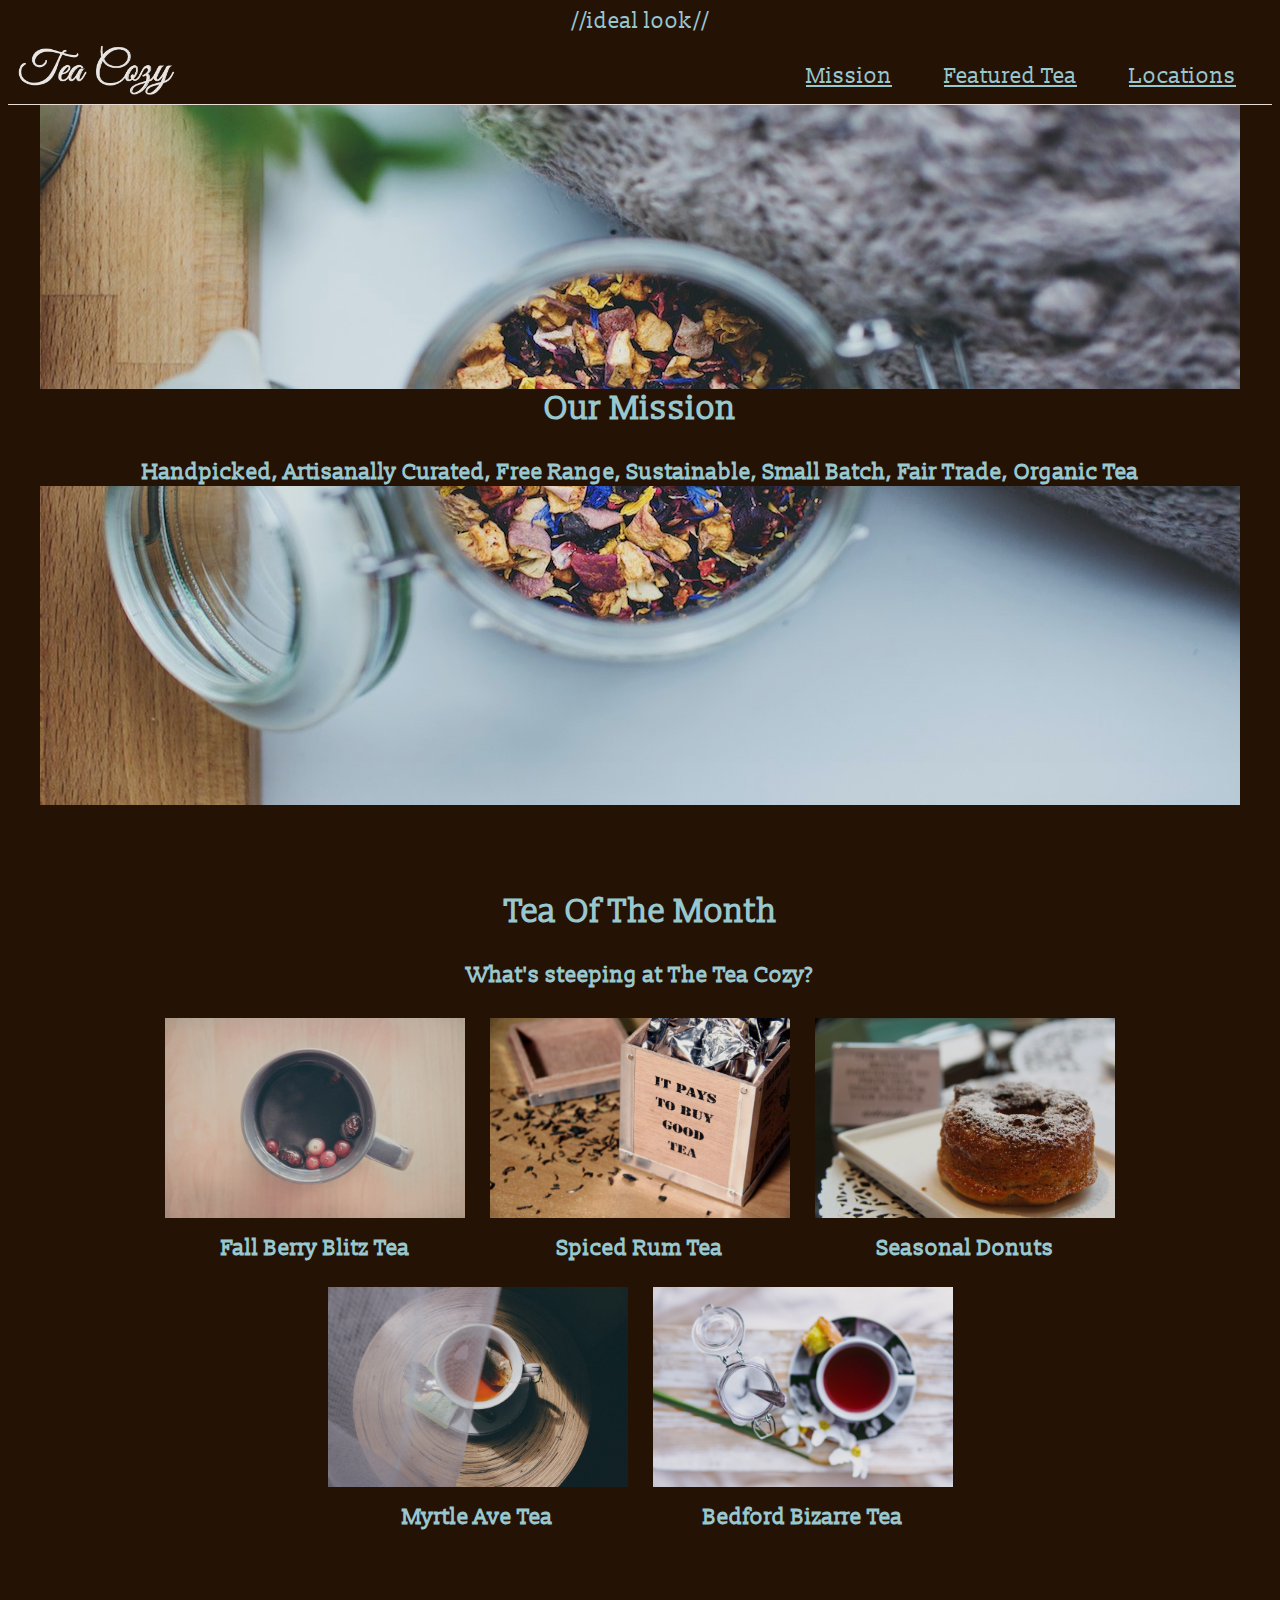
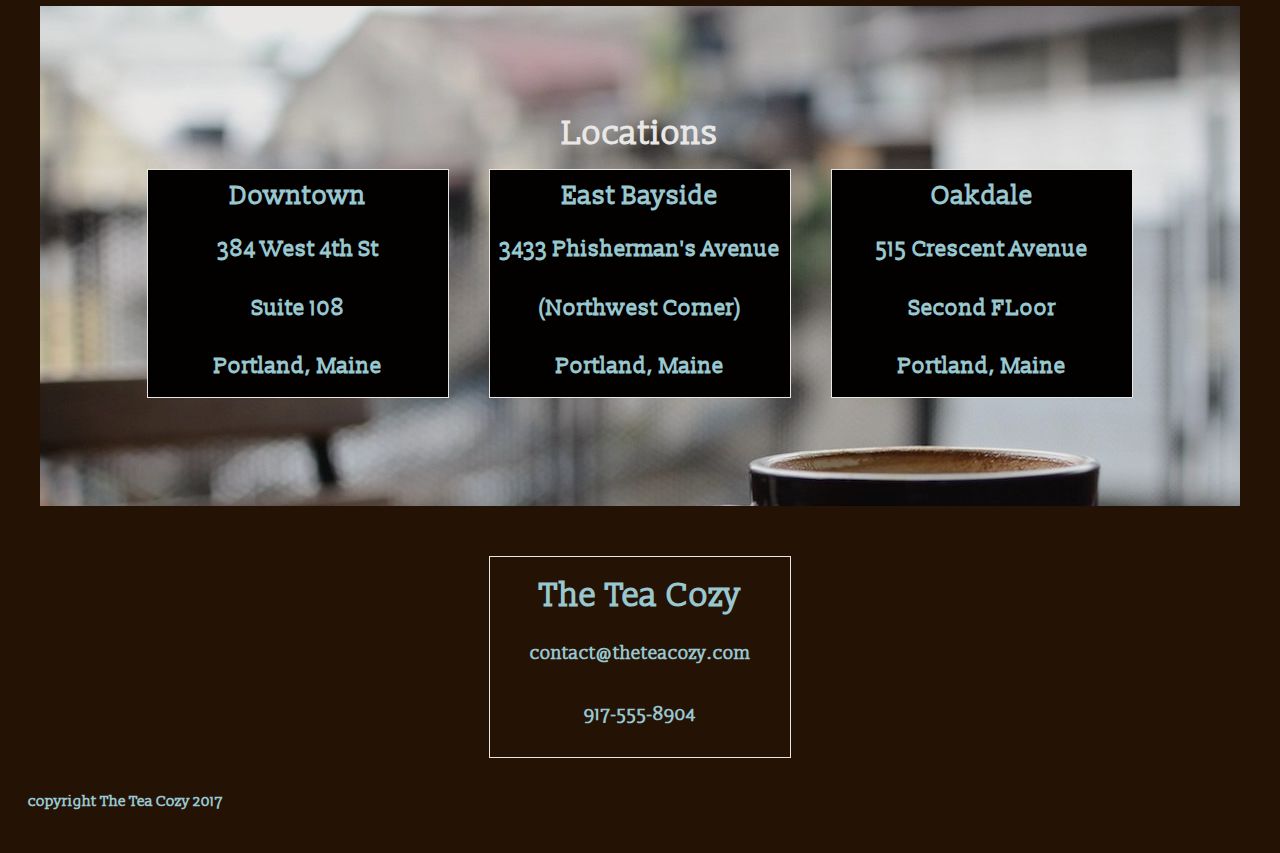
<file: index.html>
<!-- This is the HTML code for the Tea Cozy website. -->
<!DOCTYPE html>
//ideal look//
<html>
	<head>
		<title>Tea Cozy</title>
		<link href="./resources/css/index.css" rel="stylesheet" />
		<link rel="preconnect" href="https://fonts.googleapis.com" />
		<link rel="preconnect" href="https://fonts.gstatic.com" crossorigin />
		<link
			href="https://fonts.googleapis.com/css2?family=Slabo+13px&family=Space+Mono&display=swap"
			rel="stylesheet"
		/>
	</head>

	<body class="main-body">
		<div class="header">
			<img src="./resources/img-tea-cozy-logo.png" class="logo" />
			<ul class="navigation">
				<li><a>Mission</a></li>
				<li><a>Featured Tea</a></li>
				<li><a>Locations</a></li>
			</ul>
		</div>

		<div class="main-container">
			<div class="mission-background">
				<img src="./resources/img-mission-background.jpg" />
				<div class="mission">
					<h2>Our Mission</h2>
					<h4>
						Handpicked, Artisanally Curated, Free Range, Sustainable, Small
						Batch, Fair Trade, Organic Tea
					</h4>
				</div>
			</div>
		</div>

		<div class="tea-container">
			<div class="tea-title">
				<h2>Tea Of The Month</h2>
				<h4>What's steeping at The Tea Cozy?</h4>
			</div>
			<div class="tea-pictures">
				<img src="/resources/img-berryblitz.jpg" />
				<h4>Fall Berry Blitz Tea</h4>
			</div>
			<div class="tea-pictures">
				<img src="/resources/img-spiced-rum.jpg" />
				<h4>Spiced Rum Tea</h4>
			</div>
			<div class="tea-pictures">
				<img src="/resources/img-donut.jpg" />
				<h4>Seasonal Donuts</h4>
			</div>
			<div class="tea-pictures">
				<img src="/resources/img-myrtle-ave.jpg" />
				<h4>Myrtle Ave Tea</h4>
			</div>
			<div class="tea-pictures">
				<img src="/resources/img-bedford-bizarre.jpg" />
				<h4>Bedford Bizarre Tea</h4>
			</div>
		</div>

		<div class="location-container">
			<div class="location-title">
				<h2>Locations</h2>
			</div>
			<div class="col">
				<h3>Downtown</h3>
				<h4>384 West 4th St</h4>
				<h4>Suite 108</h4>
				<h4>Portland, Maine</h4>
			</div>
			<div class="col">
				<h3>East Bayside</h3>
				<h4>3433 Phisherman's Avenue</h4>
				<h4>(Northwest Corner)</h4>
				<h4>Portland, Maine</h4>
			</div>
			<div class="col">
				<h3>Oakdale</h3>
				<h4>515 Crescent Avenue</h4>
				<h4>Second FLoor</h4>
				<h4>Portland, Maine</h4>
			</div>
		</div>

		<div class="footer-container">
			<h2>The Tea Cozy</h2>
			<h5>contact@theteacozy.com</h5>
			<h5>917-555-8904</h5>
		</div>

      <div class="copyright"><h6>copyright The Tea Cozy 2017</h6></div>
	</body>
</html>
</file>
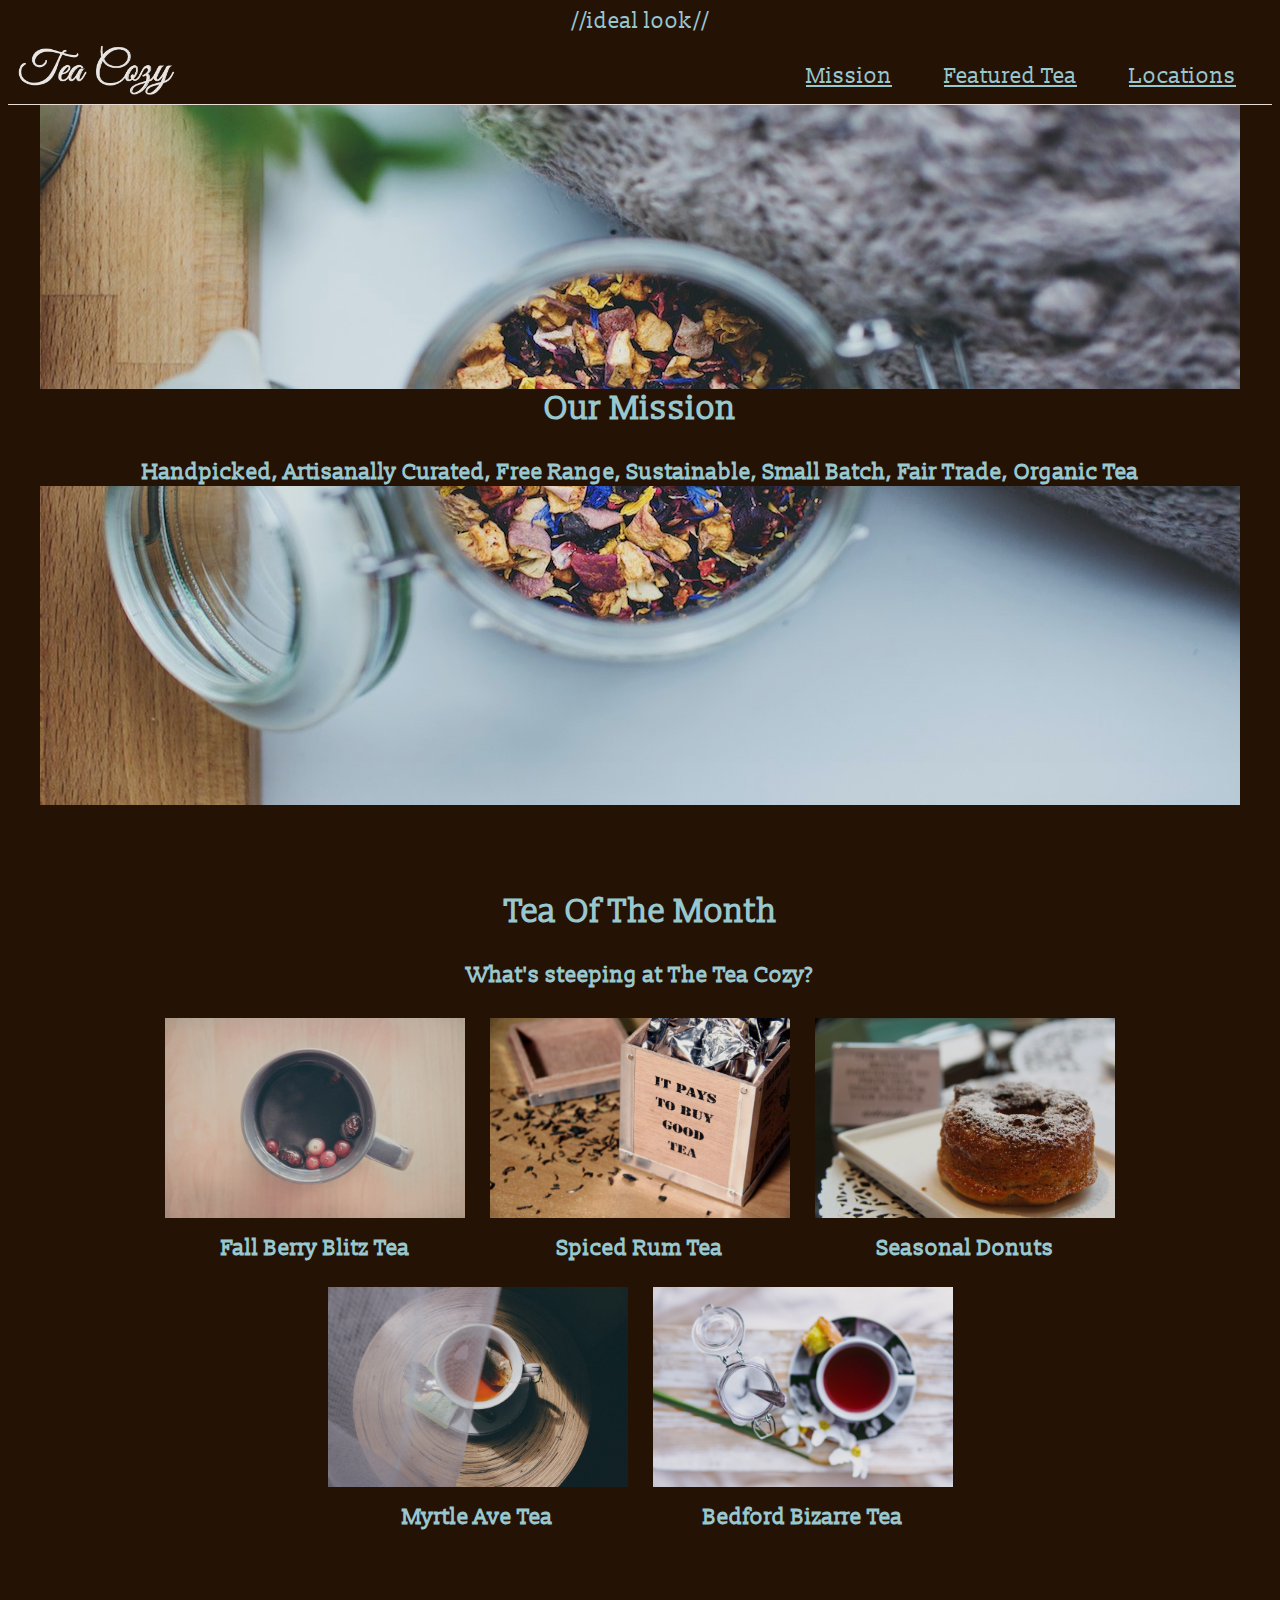
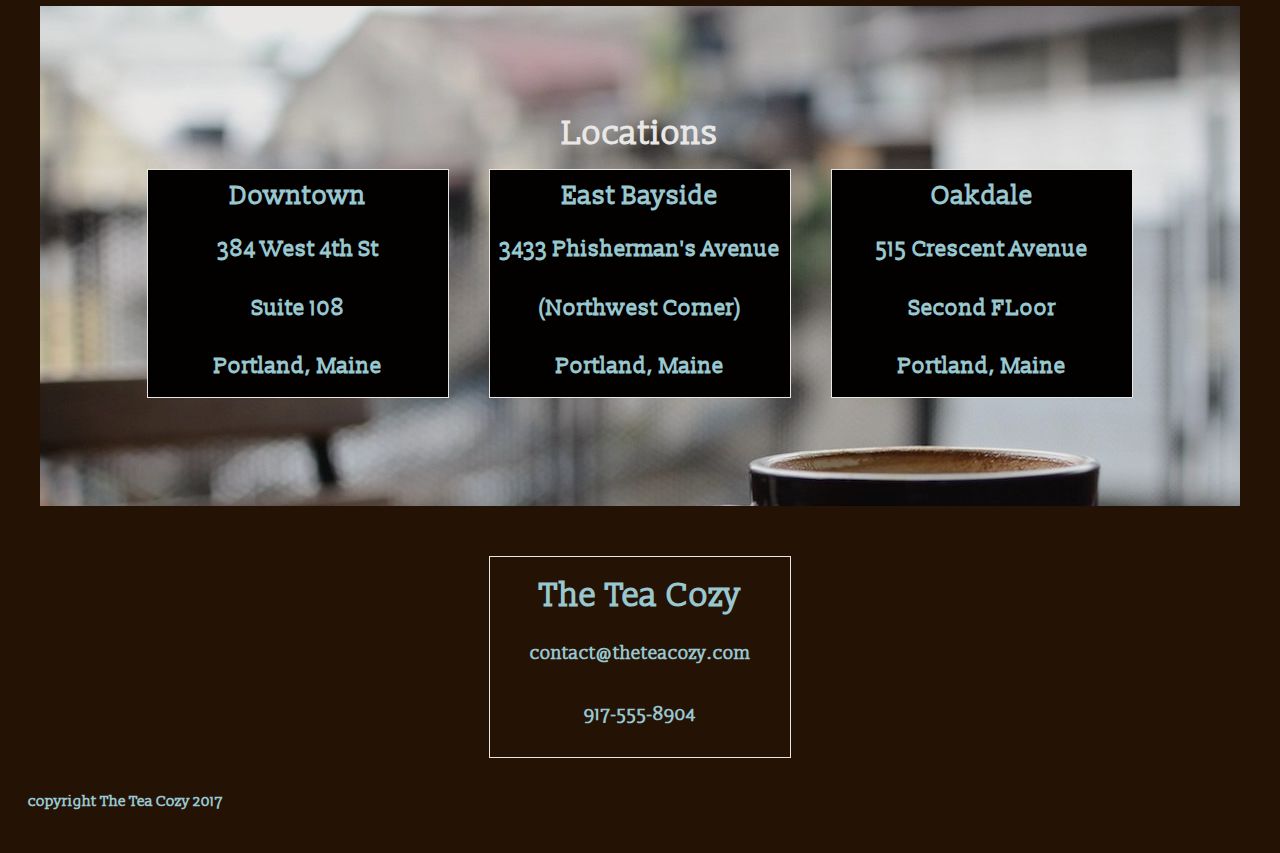
<file: Project_Tea_Cozy/index.html>
<!-- This is the HTML code for the Tea Cozy website. -->
<!DOCTYPE html>
//ideal look//
<html>
	<head>
		<title>Tea Cozy</title>
		<link href="./resources/css/index.css" rel="stylesheet" />
		<link rel="preconnect" href="https://fonts.googleapis.com" />
		<link rel="preconnect" href="https://fonts.gstatic.com" crossorigin />
		<link
			href="https://fonts.googleapis.com/css2?family=Slabo+13px&family=Space+Mono&display=swap"
			rel="stylesheet"
		/>
	</head>

	<body class="main-body">
		<div class="header">
			<img src="./resources/img-tea-cozy-logo.png" class="logo" />
			<ul class="navigation">
				<li><a>Mission</a></li>
				<li><a>Featured Tea</a></li>
				<li><a>Locations</a></li>
			</ul>
		</div>

		<div class="main-container">
			<div class="mission-background">
				<img src="./resources/img-mission-background.jpg" />
				<div class="mission">
					<h2>Our Mission</h2>
					<h4>
						Handpicked, Artisanally Curated, Free Range, Sustainable, Small
						Batch, Fair Trade, Organic Tea
					</h4>
				</div>
			</div>
		</div>

		<div class="tea-container">
			<div class="tea-title">
				<h2>Tea Of The Month</h2>
				<h4>What's steeping at The Tea Cozy?</h4>
			</div>
			<div class="tea-pictures">
				<img src="/resources/img-berryblitz.jpg" />
				<h4>Fall Berry Blitz Tea</h4>
			</div>
			<div class="tea-pictures">
				<img src="/resources/img-spiced-rum.jpg" />
				<h4>Spiced Rum Tea</h4>
			</div>
			<div class="tea-pictures">
				<img src="/resources/img-donut.jpg" />
				<h4>Seasonal Donuts</h4>
			</div>
			<div class="tea-pictures">
				<img src="/resources/img-myrtle-ave.jpg" />
				<h4>Myrtle Ave Tea</h4>
			</div>
			<div class="tea-pictures">
				<img src="/resources/img-bedford-bizarre.jpg" />
				<h4>Bedford Bizarre Tea</h4>
			</div>
		</div>

		<div class="location-container">
			<div class="location-title">
				<h2>Locations</h2>
			</div>
			<div class="col">
				<h3>Downtown</h3>
				<h4>384 West 4th St</h4>
				<h4>Suite 108</h4>
				<h4>Portland, Maine</h4>
			</div>
			<div class="col">
				<h3>East Bayside</h3>
				<h4>3433 Phisherman's Avenue</h4>
				<h4>(Northwest Corner)</h4>
				<h4>Portland, Maine</h4>
			</div>
			<div class="col">
				<h3>Oakdale</h3>
				<h4>515 Crescent Avenue</h4>
				<h4>Second FLoor</h4>
				<h4>Portland, Maine</h4>
			</div>
		</div>

		<div class="footer-container">
			<h2>The Tea Cozy</h2>
			<h5>contact@theteacozy.com</h5>
			<h5>917-555-8904</h5>
		</div>

      <div class="copyright"><h6>copyright The Tea Cozy 2017</h6></div>
	</body>
</html>
</file>
<file: resources/css/index.css>
.main-body {
   box-sizing: border-box;
   color: #A5DCE4;
   background-color: #241305;
   font-family: 'Slabo 13px', serif;
   font-size: 22px;
   opacity: 0.9;
   text-align: center;
}

.header {
   display: flex;
   width: auto;
   height: 69px;
   justify-content: space-between;
   border-bottom: 1px solid seashell;
}

.logo {
   display: inline-flex;
   width: auto;
   height: 50px;
   margin: 9.5px 10px;
}

.navigation li {
   display: inline-flex;
   text-decoration: underline;
   margin: 0px 30px 0px 5px;
   padding: 6px;
}

.navigation li:hover {
   background-color: white;
   color: black;
   padding: 6px;
   cursor: pointer;
   border-radius: 10%;
}

.mission-background img {
   width: 1200px;
   height: 700px;
   margin: 0 auto;
   position: relative;
}

.mission {
   background-color: #241305;
   width: 1200px;
   position: relative;
   top: -450px;
   margin: 0 auto;
   z-index: 2;
}

.tea-container {
   display: flex;
   flex-flow: row wrap;
   justify-content: center;
   gap: 0px 25px;
   margin: 0 auto;
   width: 1000px;
   position: relative;
   top: -100px;
}

.tea-title h2,
.tea-title h4 {
   width: 1000px
}

.tea-pictures img {
   width: 300px;
   height: 200px;
}

.tea-pictures h4 {
   margin: 10px 0px 25px 0px;
}

.location-container {
   display: flex;
   width: 1200px;
   height: 500px;
   justify-content: center;
   flex-flow: row wrap;
   align-content: center;
   margin: 0 auto;
   background-image: url(/resources/img-locations-background.jpg);
   background-size: cover;
   position: relative;
   top: -50px;
}

.location-container h2 {
   width: 1200px;
   color: white;
   margin: 0px;
}

.col {
   display: flex;
   flex-flow: column wrap;
   width: 300px;
   height: auto;
   background-color: black;
   opacity: 1;
   margin: 15px 20px 0px 20px;
   border: 1px solid white;
   line-height: 0px;
}

.footer-container {
   display: flex;
   width: 300px;
   height: 200px;
   justify-content: center;
   flex-flow: column wrap;
   align-content: center;
   margin: 0 auto;
   line-height: 0%;
   border: 1px solid white;
}

.copyright {
   display: flex;
   width: auto;
   justify-content: start;
   margin: 0px 0px 0px 20px;
}
</file>
<file: Project_Tea_Cozy/resources/css/index.css>
.main-body {
   box-sizing: border-box;
   color: #A5DCE4;
   background-color: #241305;
   font-family: 'Slabo 13px', serif;
   font-size: 22px;
   opacity: 0.9;
   text-align: center;
}

.header {
   display: flex;
   width: auto;
   height: 69px;
   justify-content: space-between;
   border-bottom: 1px solid seashell;
}

.logo {
   display: inline-flex;
   width: auto;
   height: 50px;
   margin: 9.5px 10px;
}

.navigation li {
   display: inline-flex;
   text-decoration: underline;
   margin: 0px 30px 0px 5px;
   padding: 6px;
}

.navigation li:hover {
   background-color: white;
   color: black;
   padding: 6px;
   cursor: pointer;
   border-radius: 10%;
}

.mission-background img {
   width: 1200px;
   height: 700px;
   margin: 0 auto;
   position: relative;
}

.mission {
   background-color: #241305;
   width: 1200px;
   position: relative;
   top: -450px;
   margin: 0 auto;
   z-index: 2;
}

.tea-container {
   display: flex;
   flex-flow: row wrap;
   justify-content: center;
   gap: 0px 25px;
   margin: 0 auto;
   width: 1000px;
   position: relative;
   top: -100px;
}

.tea-title h2,
.tea-title h4 {
   width: 1000px
}

.tea-pictures img {
   width: 300px;
   height: 200px;
}

.tea-pictures h4 {
   margin: 10px 0px 25px 0px;
}

.location-container {
   display: flex;
   width: 1200px;
   height: 500px;
   justify-content: center;
   flex-flow: row wrap;
   align-content: center;
   margin: 0 auto;
   background-image: url(/resources/img-locations-background.jpg);
   background-size: cover;
   position: relative;
   top: -50px;
}

.location-container h2 {
   width: 1200px;
   color: white;
   margin: 0px;
}

.col {
   display: flex;
   flex-flow: column wrap;
   width: 300px;
   height: auto;
   background-color: black;
   opacity: 1;
   margin: 15px 20px 0px 20px;
   border: 1px solid white;
   line-height: 0px;
}

.footer-container {
   display: flex;
   width: 300px;
   height: 200px;
   justify-content: center;
   flex-flow: column wrap;
   align-content: center;
   margin: 0 auto;
   line-height: 0%;
   border: 1px solid white;
}

.copyright {
   display: flex;
   width: auto;
   justify-content: start;
   margin: 0px 0px 0px 20px;
}
</file>
